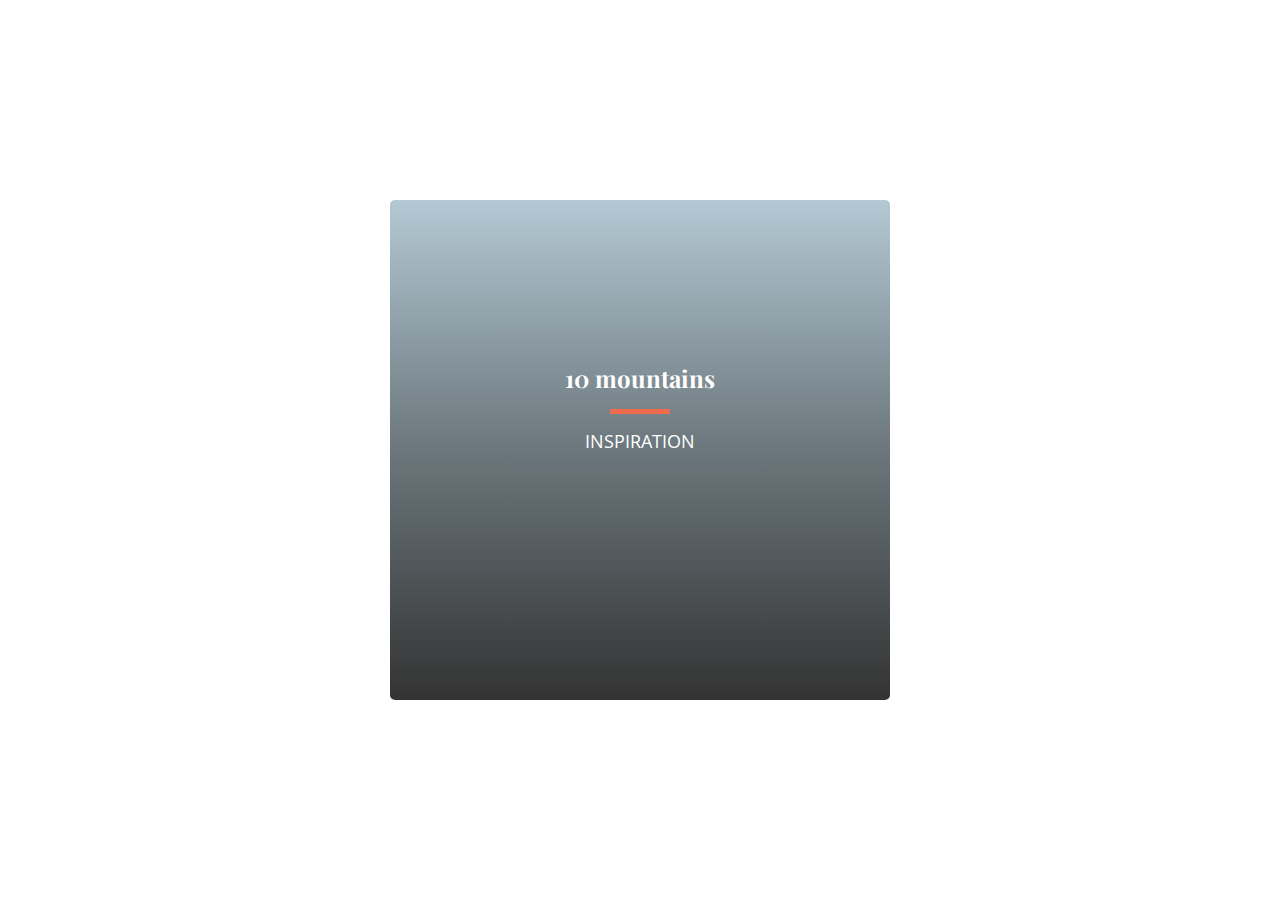
<file: actDos/Actividad.html>
<!DOCTYPE html>
    <html lang="es">
        <head>
            <title>Actividad Dos | Animaciones</title>
            <meta charset="UTF-8">
            <meta name="author" content="Eduard Fernando Radu">
            <meta name="viewport" content="user-scalable=no, width=device-width, initial-scale=1">
            <link rel="stylesheet" href="Actividad.css">
        </head>
        <body>
            <div class="containerGeneral">
                <div class="tarjetaMontaña">
                    <div class="tarjetaContenido">
                        <h3>10 mountains</h3>
                        <div class="separador"></div>
                        <p class="textito">Inspiration</p>
                    <div class="segundoWrapper">
                            <p>Odio esta práctica. Es lo peor. Odio esta práctica. Es lo peor. Odio esta práctica. Es lo peor. Odio esta práctica. Es lo peor. Odio esta práctica. Es lo peor. Odio esta práctica. Es lo peor. Odio esta práctica. Es lo peor. Odio esta práctica. Es lo peor.</p>
                            <button class="btn">Read Article</button>
                        </div>
                    </div>
                </div>
            </div>
        </body>
    </html>
</file>
<file: actDos/Actividad.css>
@import url('https://fonts.googleapis.com/css2?family=Playfair+Display&display=swap');
@import url('https://fonts.googleapis.com/css2?family=Open+Sans+Condensed:ital,wght@0,300;1,300&family=Playfair+Display&display=swap');
@import url('https://fonts.googleapis.com/css2?family=Open+Sans+Condensed:ital,wght@0,300;1,300&family=Playfair+Display&family=Rajdhani:wght@300&display=swap');

* {
    padding: 0;
    margin: 0;
    box-sizing: border-box;
}

.containerGeneral {
    position: absolute;
    left: 50%;
    top: 50%;
    transform: translate(-50%, -50%);
}

.tarjetaMontaña {
    background-image: linear-gradient(to bottom, rgba(6, 76, 113, 0.3), rgba(9, 28, 37, 0.6), rgba(0, 0, 0, 0.8)), url("https://picsum.photos/id/961/600/400");
    background-size: cover;
    background-position:center;
    width: 500px;
    height: 500px;
    border-radius: 5px;
    display: flex;
    justify-content: center;
    align-items: center;
}

.tarjetaContenido h3, .tarjetaContenido p {
    color: white;
}

.tarjetaContenido h3 {
    font-size: 24px;
    font-family: 'Playfair Display';
}

.tarjetaContenido h3, .tarjetaContenido p, .separador {
    margin-top: 15px;
    text-align: center;
}

.tarjetaContenido p {
    margin-top: 35px;
    font-family: 'Open Sans Condensed';
    font-size: 18px;
}

.textito {
    text-transform: uppercase;
}

.separador {
    position: absolute;
    left: 39.5%;
    transform: translate(-50%);
    width: 60px;
    height: 5px;
    background-color: #ee6c4d;
    margin-left: 3.3em;
    transition: width 1s ease-in-out;
}

.segundoWrapper {
    margin-bottom: -50px;
    transition: all 1s;
    opacity: 0%;
}
.segundoWrapper p {
    padding-left: 50px;
    padding-right: 50px;
    font-family: 'Rajdhani';
}
.btn {
    position: absolute;
    left: 50%;
    right: 50%;
    margin-top: 35px;
    transform: translate(-50%, -50%);
    width: 120px;
    height: 30px;
    border-radius: 0;
    opacity: 0%;
    transition: 1s all ease-in-out;
    font-family: 'Rajdhani';
    font-size: 18px;
    border: 0px;
}

/* HOVERS Y TRANSICIONES */

.tarjetaMontaña:hover {
    background-image: linear-gradient(to bottom, rgb(37, 37, 37), rgba(65, 65, 65, 0.6), rgba(36, 27, 27, 0.8)), url("https://picsum.photos/id/961/600/400");
}

.tarjetaMontaña:hover .separador {
    width: 200px;
    left: 40%;
    right: 50%;
    transform: translate(-50%, -50%);
}

.tarjetaMontaña:hover .segundoWrapper {
    margin-bottom: 50px;
    opacity: 100%;
    position: relative;
}

.tarjetaMontaña:hover .btn {
    opacity: 100%;
    animation: displayBtn 1.5s;
}

.btn:hover {
    cursor: pointer;
    background-color: black;
    color: white;
   
}

@keyframes displayBtn {
    0% {
        opacity: 0%;
    }
    70% {
        opacity: 0%;
    }
    100% {
        opacity: 100%;
    }
}
</file>
